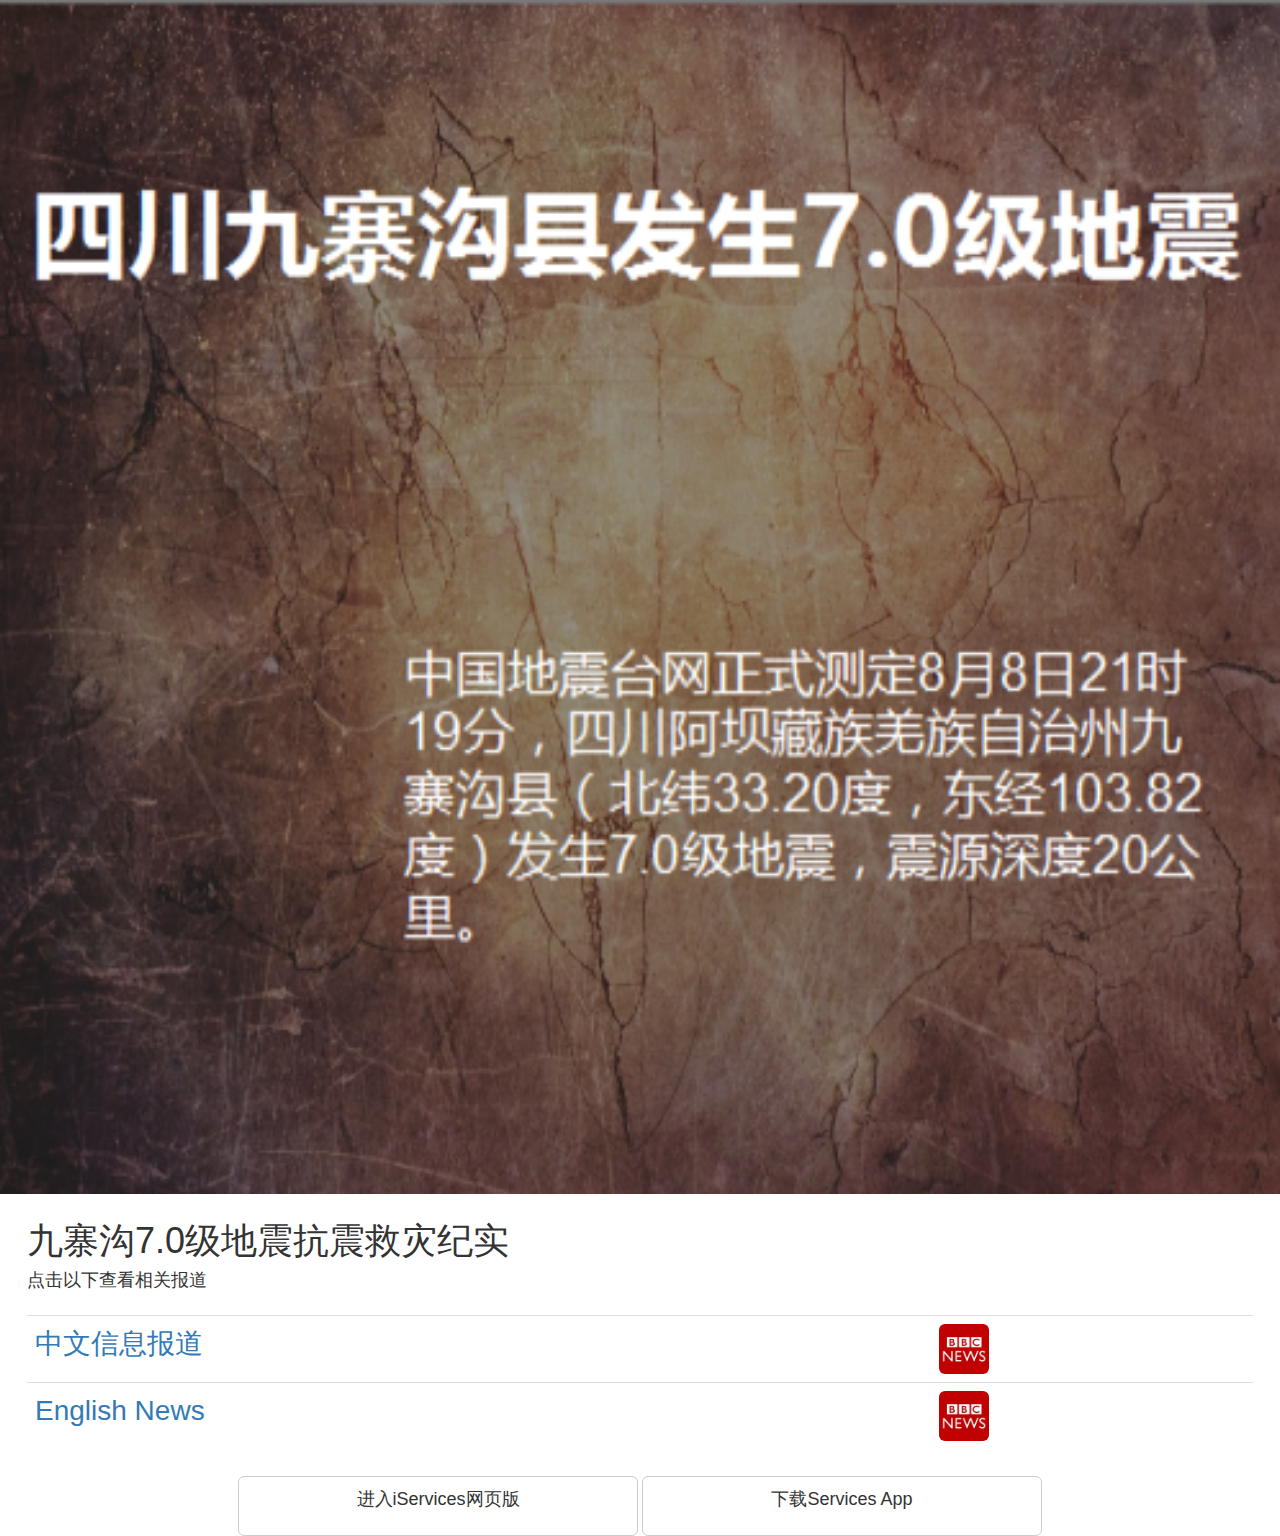
<file: index.html>
<!DOCTYPE html>
<html lang="en">
<head>
    <meta charset="UTF-8">
    <title>Title</title>
    <link rel="stylesheet" href="css/bootstrap.min.css">
    <link rel="stylesheet" href="css/style.css">
</head>
<body>
<div class="container no-padding">
    <div class="row no-padding">
        <div class="col-sm-12 no-padding">
            <img src="images/index.png" class="img-responsive" width="100%" height="100%">
        </div>
        <div class="col-sm-12 content">
            <h1>九寨沟7.0级地震抗震救灾纪实</h1>
            <h4>点击以下查看相关报道</h4>
        </div>
    </div>
    <div class="row">
        <div class="col-sm-12 content">
            <table class="table">
                <tr>
                    <td><a href="">中文信息报道</a></td>
                    <td><img src="images/bbc.jpg" class="img-rounded" width="50" height="50"></td>
                </tr>
                <tr>
                    <td><a href="">English News</a></td>
                    <td><img src="images/bbc.jpg" class="img-rounded" width="50" height="50"></td>
                </tr>
            </table>
        </div>
    </div>
    <div class="row">
        <div class="col-sm-12 text-center">
            <a class="btn btn-lg btn-default">进入iServices网页版</a>
            <a class="btn btn-lg btn-default">下载Services App</a>
        </div>
    </div>
</div>
</body>
</html>
</file>
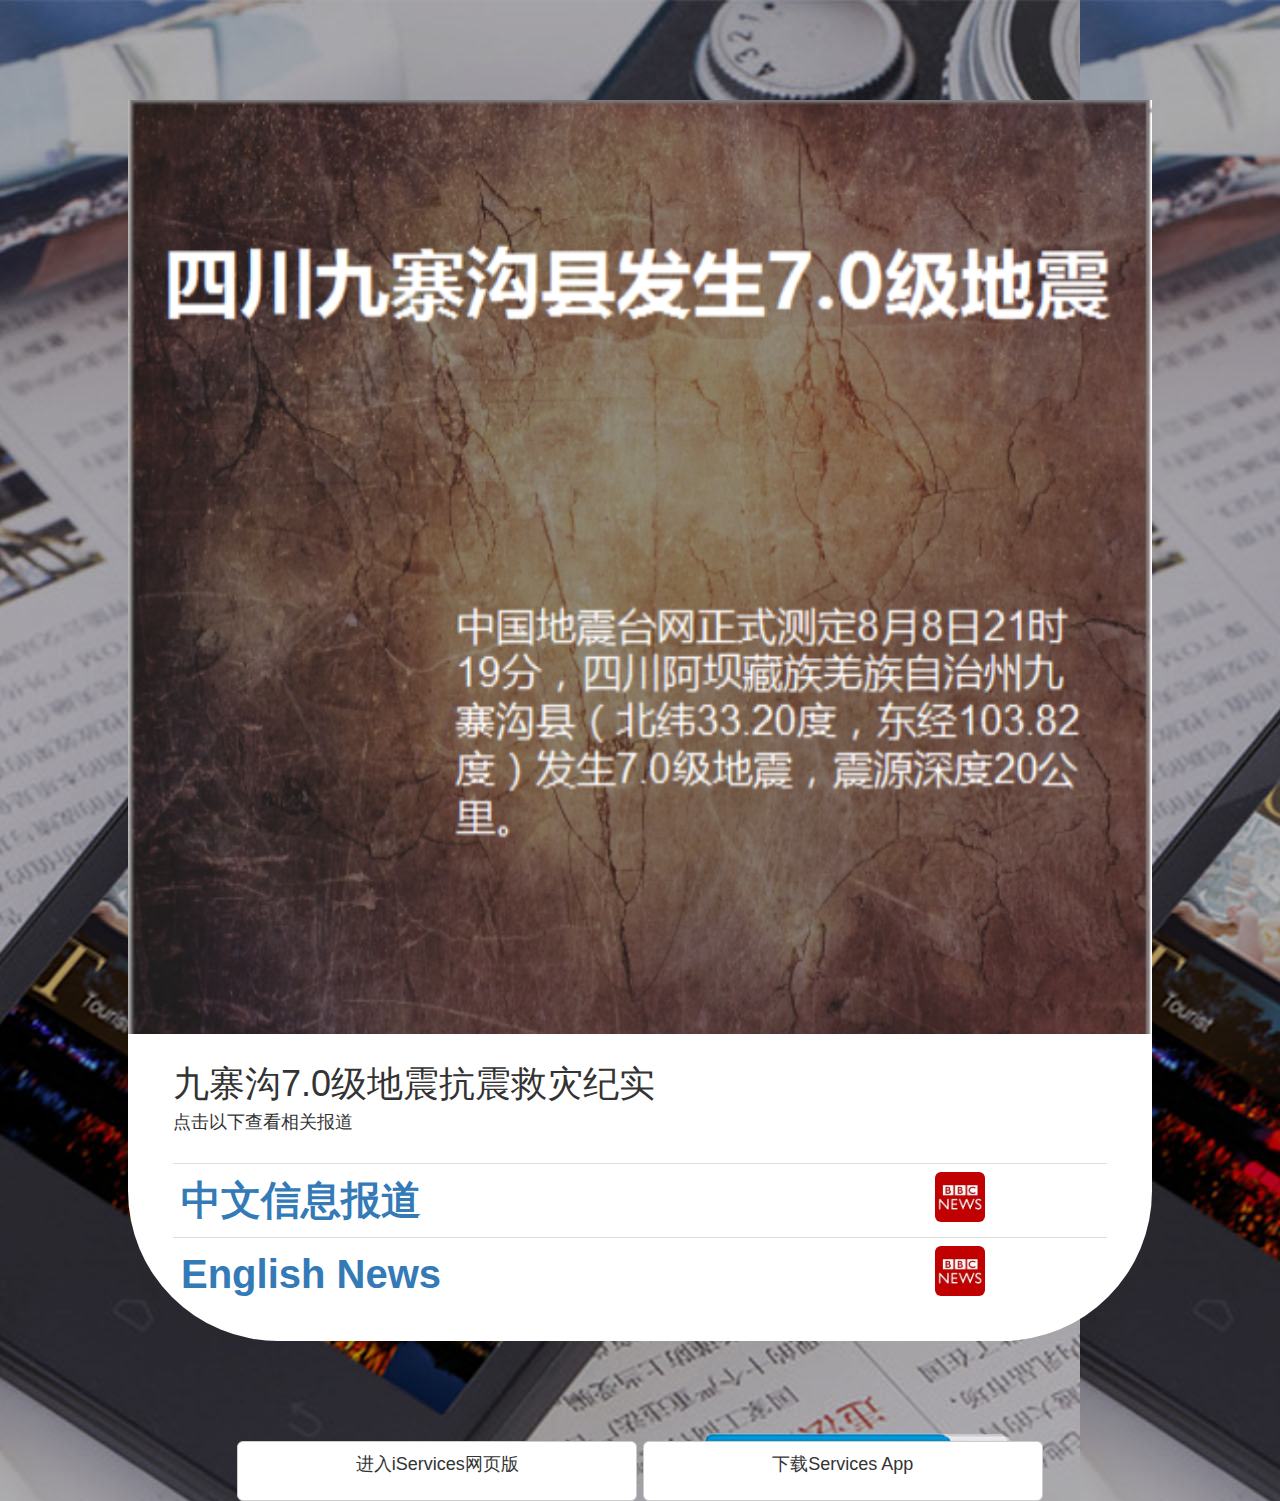
<file: main.html>
<!DOCTYPE html>
<html lang="en">
<head>
    <meta charset="UTF-8">
    <title>Title</title>
    <link rel="stylesheet" href="css/bootstrap.min.css">
    <link rel="stylesheet" href="css/style.css">
</head>
<body class="show-bg">
<div class="container">
    <div class="cir">
        <img src="images/index.png" class="below" width="100%" height="100%">
        <div class="row">
            <div class="col-sm-12 content">
                <h1>九寨沟7.0级地震抗震救灾纪实</h1>
                <h4>点击以下查看相关报道</h4>
            </div>
            <div class="col-sm-12 content">
                <table class="table">
                    <tr>
                        <td><a href="http://www.baidu.com">中文信息报道</a></td>
                        <td><img src="images/bbc.jpg" class="img-rounded" width="50" height="50"></td>
                    </tr>
                    <tr>
                        <td><a href="http://www.baidu.com">English News</a></td>
                        <td><img src="images/bbc.jpg" class="img-rounded" width="50" height="50"></td>
                    </tr>
                </table>
            </div>
        </div>
    </div>
    <div class="row">
        <div class="col-sm-12 text-center">
            <a href="http://www.baidu.com" class="btn btn-lg btn-default">进入iServices网页版</a>
            <a href="http://www.baidu.com" class="btn btn-lg btn-default">下载Services App</a>
        </div>
    </div>
</div>
</body>
</html>
</file>
<file: css/style.css>
body.show-bg {
    font-size: 2em;
    background-image: url("../images/00.jpg");
}

.container {
    padding-right: 0;
    padding-left: 0;
    margin-right: auto;
    margin-left: auto;
    width: 100%;
}

.no-padding {
    padding: 0;
}

.content {
    padding: .5em 3em;
}

a {
    font-size: 2em;
}

.cir {
    margin: 5em auto;
    width: 80%;
    height: 60%;
    border-radius: 150px;
    font-weight: bold;
    display: table;
    background-color: white;
}

.circle p {
    vertical-align: middle;
    display: table-cell;
}

.below {
    z-index: -1;
}

.btn {
    width: 400px;
    height: 60px;
}
</file>
